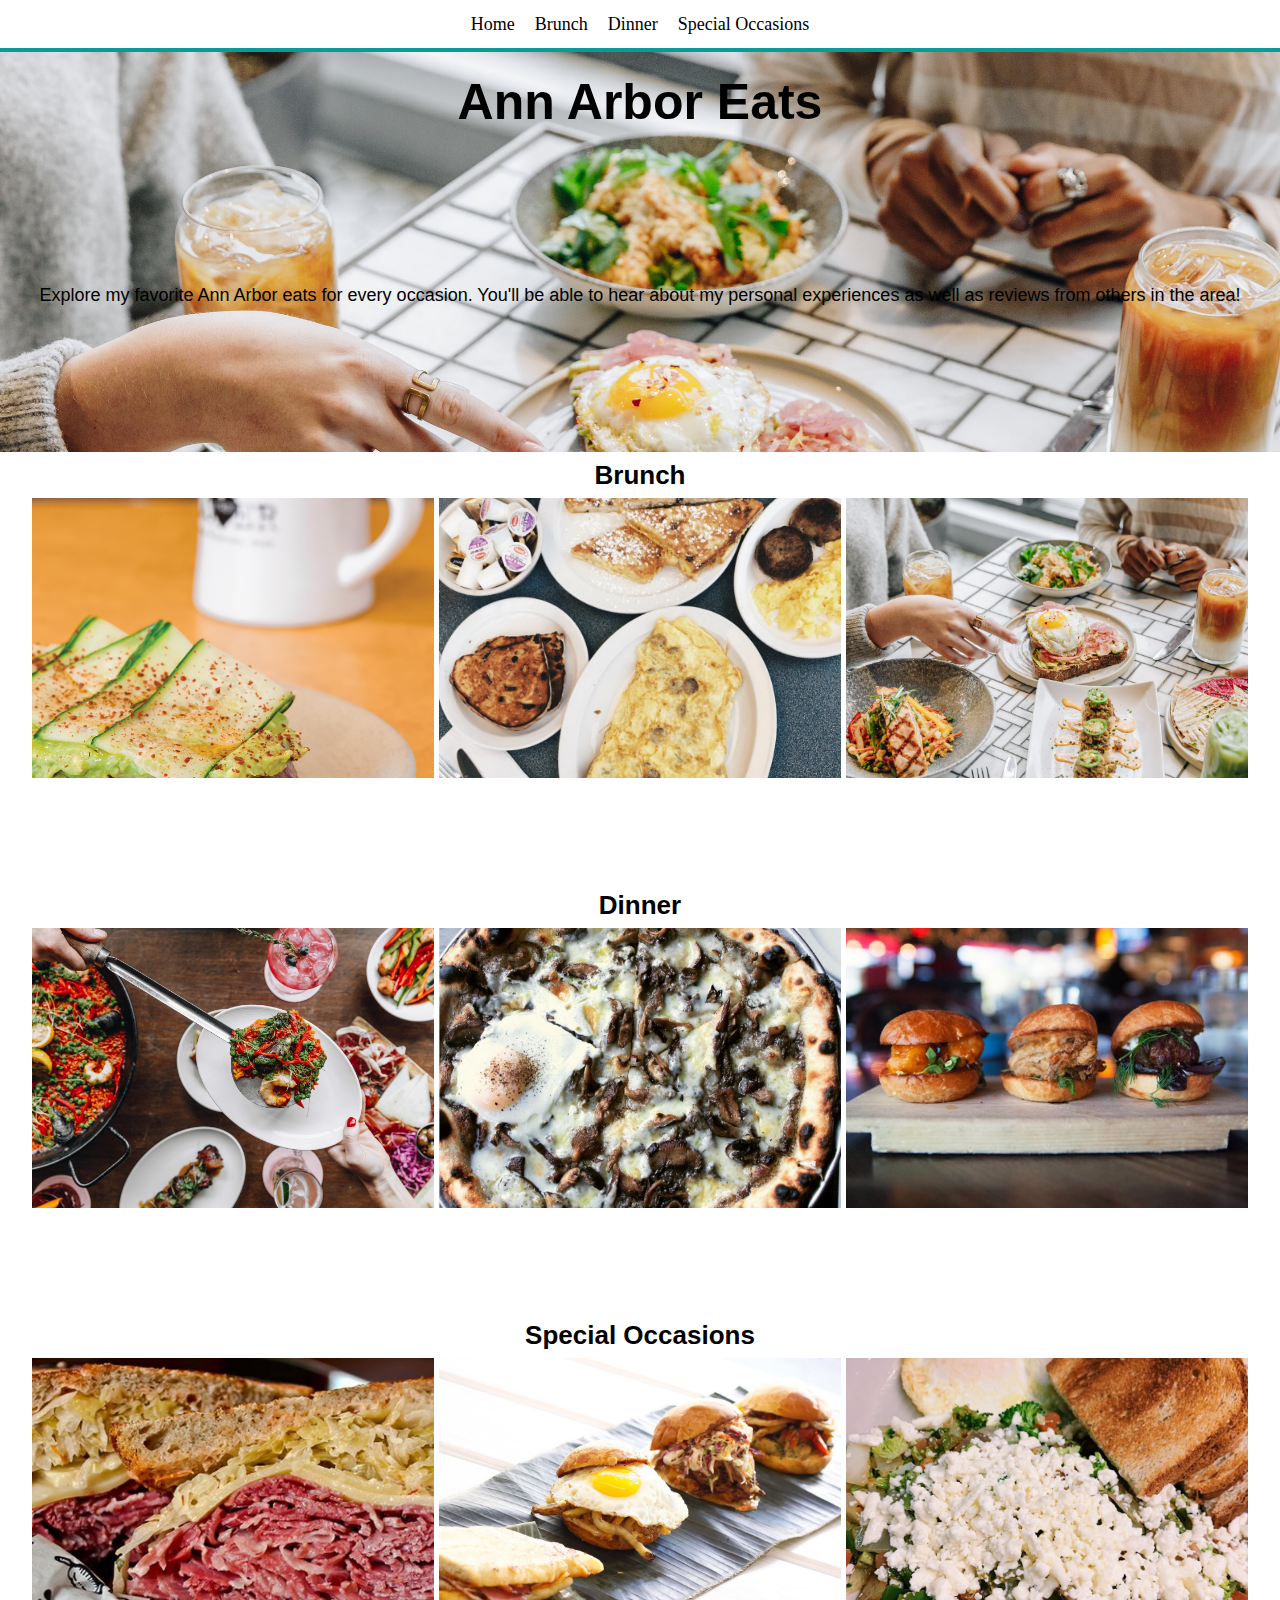
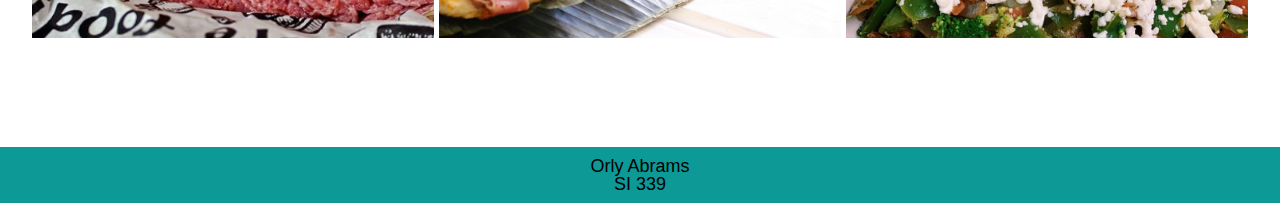
<file: index.html>
<!DOCTYPE html>
<html lang="en">
  <head>
    <meta charset="utf-8">
    <meta name="viewport" content="width=device-width, initial-scale=1.0">
    <link rel="stylesheet" type="text/css" href="css/html5reset.css">
    <link rel="stylesheet" type="text/css" href="css/style.css">
    <title>Ann Arbor Eats</title>
  </head>
  <body>
    <main>
    <a class = "skip" href="#skip">Skip to Main Content</a>
    <header>
      <nav>
        <ul class="nav_links">
          <li class="nav_item"><a href=index.html>Home</a></li>
          <li class="nav_item"><a href=brunch.html>Brunch</a></li>
          <li class="nav_item"><a href=dinner.html>Dinner</a></li>
          <li class="nav_item"><a href=specialoccasions.html>Special Occasions</a></li>
        </ul>
      </nav>
    </header>
    <main class="home" id="skip">
    <div class="top">
    <h1> Ann Arbor Eats</h1>
    <p> Explore my favorite Ann Arbor eats for every occasion. You'll be able to hear about my personal experiences as well as reviews from others in the area!</p>
  </div>
    <h2 id = "brunch">Brunch</h2>
      <div class="brunch">
        <img id="image1" src="images/avalon.jpg" alt="avocado toast"/>
        <img id="image2" src="images/angelos.jpg" alt="angelos"/>
        <!-- <img id="image3" src="images/juicykitchen.jpg" alt="juicy spread"/> -->
        <!-- <img id="image4" src="images/dimos.jpg" alt="bec bagel"/> -->
        <img id="image5" src="images/wilmas.jpg" alt="wilmas"/>
      </div>

    <h2 id = "dinner">Dinner</h2>
      <div class="dinner">
        <img id="image6" src="images/aventura.jpg" alt="aventura"/>
        <img id="image7" src="images/mani.jpg" alt="pizza"/>
        <img id="image8" src="images/mikette.jpg" alt="burgers"/>
        <!-- <img id="image9" src="images/slurping.jpg" alt="ramen"/> -->
        <!-- <img id="image10" src="images/savas.jpg" alt="savas"/> -->
      </div>

    <h2 id = "specialoccasions">Special Occasions</h2>
      <div class="specialoccasions">
        <img id="image11" src="images/zingermans.jpg" alt="sandwiches"/>
        <img id="image14" src="images/fritas.jpg" alt="frita"/>

        <img id="image12" src="images/fleetwood.jpg" alt="eggs"/>
        <!-- <img id="image13" src="images/chophouse.jpg" alt="lamb chop"/> -->
        <!-- <img id="image15" src="images/pacificrim.jpg" alt="asian fusion"/> -->
      </div>

    </main>

    <footer>
      <p>Orly Abrams <br/>
        SI 339</p>
    </footer>
    </body>
    </html>
</file>
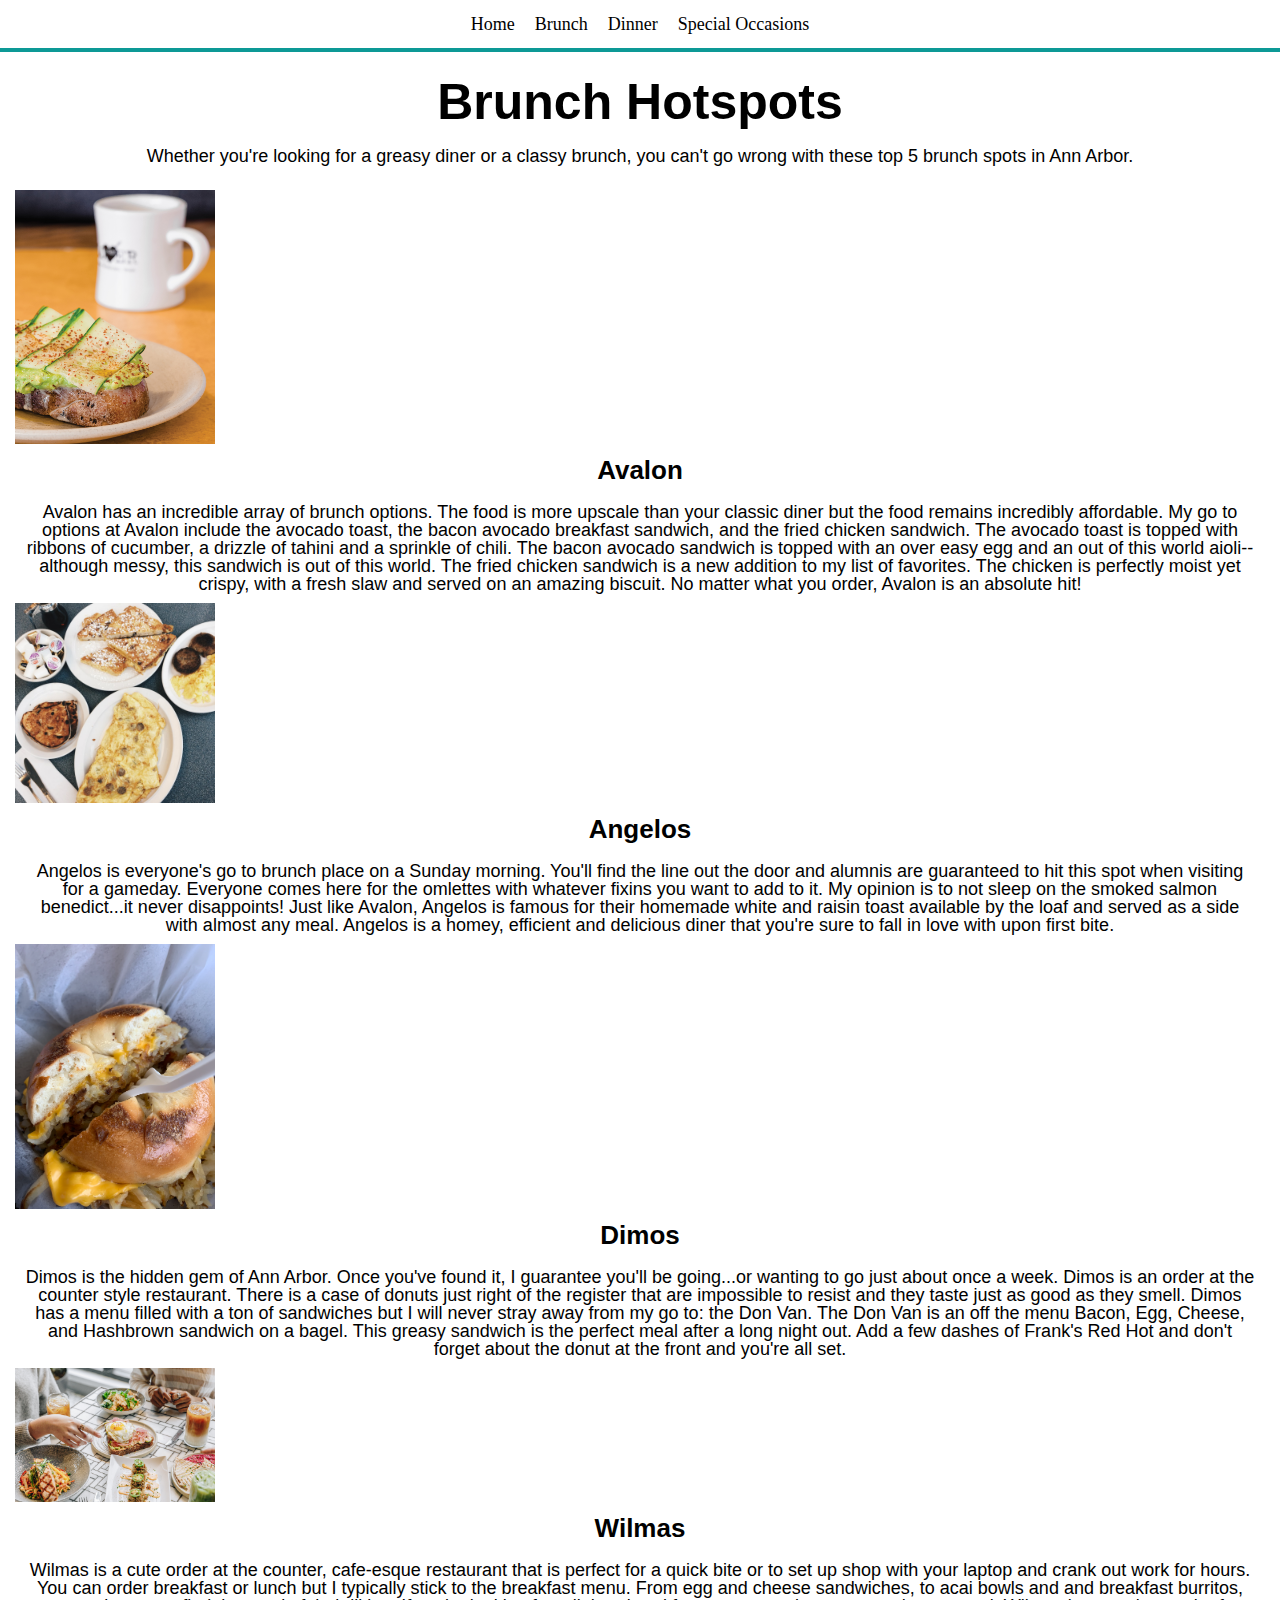
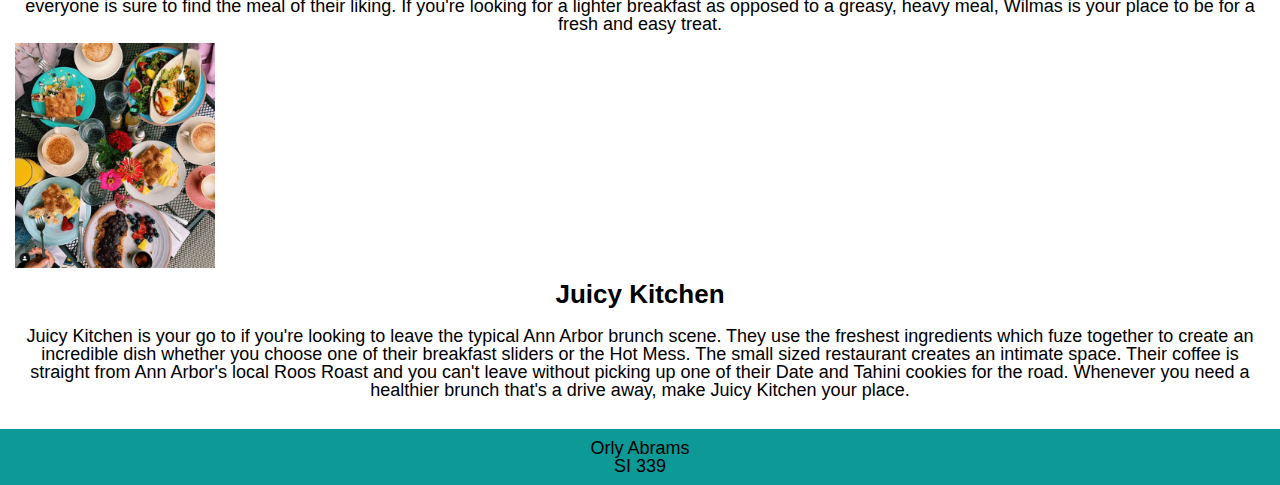
<file: brunch.html>
<!DOCTYPE html>
<html lang="en">
  <head>
    <meta charset="utf-8">
    <meta name="viewport" content="width=device-width, initial-scale=1.0">
    <link rel="stylesheet" type="text/css" href="css/html5reset.css">
    <link rel="stylesheet" type="text/css" href="css/style.css">
    <title>Ann Arbor Eats</title>
  </head>
  <body>
    <main>
    <a class = "skip" href="#skip">Skip to Main Content</a>
    <header>
      <nav>
        <ul class="nav_links">
          <li class="nav_item"><a href=index.html>Home</a></li>
          <li class="nav_item"><a href=brunch.html>Brunch</a></li>
          <li class="nav_item"><a href=dinner.html>Dinner</a></li>
          <li class="nav_item"><a href=specialoccasions.html>Special Occasions</a></li>
        </ul>
      </nav>
    </header>
    <main class="home" id="skip">
    <h1>Brunch Hotspots </h1>
    <p> Whether you're looking for a greasy diner or a classy brunch, you can't go wrong with these top 5 brunch spots in Ann Arbor. </p>
  <div class="container">

      <div class="avalon-image">
          <img id="image1" src="images/avalon.jpg" alt="avocado toast" width=200px/>
      </div>
      <div class="avalon text-block">
      <a id="avalon"></a>
      <h2>Avalon</h2>
      <p> Avalon has an incredible array of brunch options. The food is more upscale than your classic diner but the food remains incredibly affordable. My go to options at Avalon include the avocado toast, the bacon avocado breakfast sandwich, and the fried chicken sandwich. The avocado toast is topped with ribbons of cucumber, a drizzle of tahini and a sprinkle of chili. The bacon avocado sandwich is topped with an over easy egg and an out of this world aioli--although messy, this sandwich is out of this world. The fried chicken sandwich is a new addition to my list of favorites. The chicken is perfectly moist yet crispy, with a fresh slaw and served on an amazing biscuit. No matter what you order, Avalon is an absolute hit!</p>
    </div>

    <div class="angelos-image">
        <img id="image2" src="images/angelos.jpg" alt="angelos" width=200px/>
    </div>
    <div class="angelos text-block">
    <a id="angelos"></a>
    <h2>Angelos</h2>
    <p> Angelos is everyone's go to brunch place on a Sunday morning. You'll find the line out the door and alumnis are guaranteed to hit this spot when visiting for a gameday. Everyone comes here for the omlettes with whatever fixins you want to add to it. My opinion is to not sleep on the smoked salmon benedict...it never disappoints! Just like Avalon, Angelos is famous for their homemade white and raisin toast available by the loaf and served as a side with almost any meal. Angelos is a homey, efficient and delicious diner that you're sure to fall in love with upon first bite.</p>
  </div>

  <div class="dimos-image">
      <img id="image4" src="images/dimos.jpg" alt="bec bagel" width=200px/>
  </div>
  <div class="dimos text-block">
  <a id="dimos"></a>
  <h2>Dimos</h2>
  <p> Dimos is the hidden gem of Ann Arbor. Once you've found it, I guarantee you'll be going...or wanting to go just about once a week. Dimos is an order at the counter style restaurant. There is a case of donuts just right of the register that are impossible to resist and they taste just as good as they smell. Dimos has a menu filled with a ton of sandwiches but I will never stray away from my go to: the Don Van. The Don Van is an off the menu Bacon, Egg, Cheese, and Hashbrown sandwich on a bagel. This greasy sandwich is the perfect meal after a long night out. Add a few dashes of Frank's Red Hot and don't forget about the donut at the front and you're all set.</p>
</div>


<div class="wilmas-image">
    <img id="image5" src="images/wilmas.jpg" alt="wilmas" width=200px/>
</div>
<div class="wilmas text-block">
<a id="wilmas"></a>
<h2>Wilmas</h2>
<p> Wilmas is a cute order at the counter, cafe-esque restaurant that is perfect for a quick bite or to set up shop with your laptop and crank out work for hours. You can order breakfast or lunch but I typically stick to the breakfast menu. From egg and cheese sandwiches, to acai bowls and and breakfast burritos, everyone is sure to find the meal of their liking. If you're looking for a lighter breakfast as opposed to a greasy, heavy meal, Wilmas is your place to be for a fresh and easy treat.</p>
</div>

<div class="juicykitchen-image">
    <img id="image3" src="images/juicykitchen.jpg" alt="juicy spread" width=200px/>
</div>
<div class="juicykitchen text-block">
<a id="juicykitchen"></a>
<h2>Juicy Kitchen</h2>
<p> Juicy Kitchen is your go to if you're looking to leave the typical Ann Arbor brunch scene. They use the freshest ingredients which fuze together to create an incredible dish whether you choose  one of their breakfast sliders or the Hot Mess. The small sized restaurant creates an intimate space. Their coffee is straight from Ann Arbor's local Roos Roast and you can't leave without picking up one of their Date and Tahini cookies for the road. Whenever you need a healthier brunch that's a drive away, make Juicy Kitchen your place.</p>
</div>


  </div>
  </main>

  <footer>
    <p>Orly Abrams <br/>
      SI 339</p>
  </footer>
  </body>
  </html>
</file>
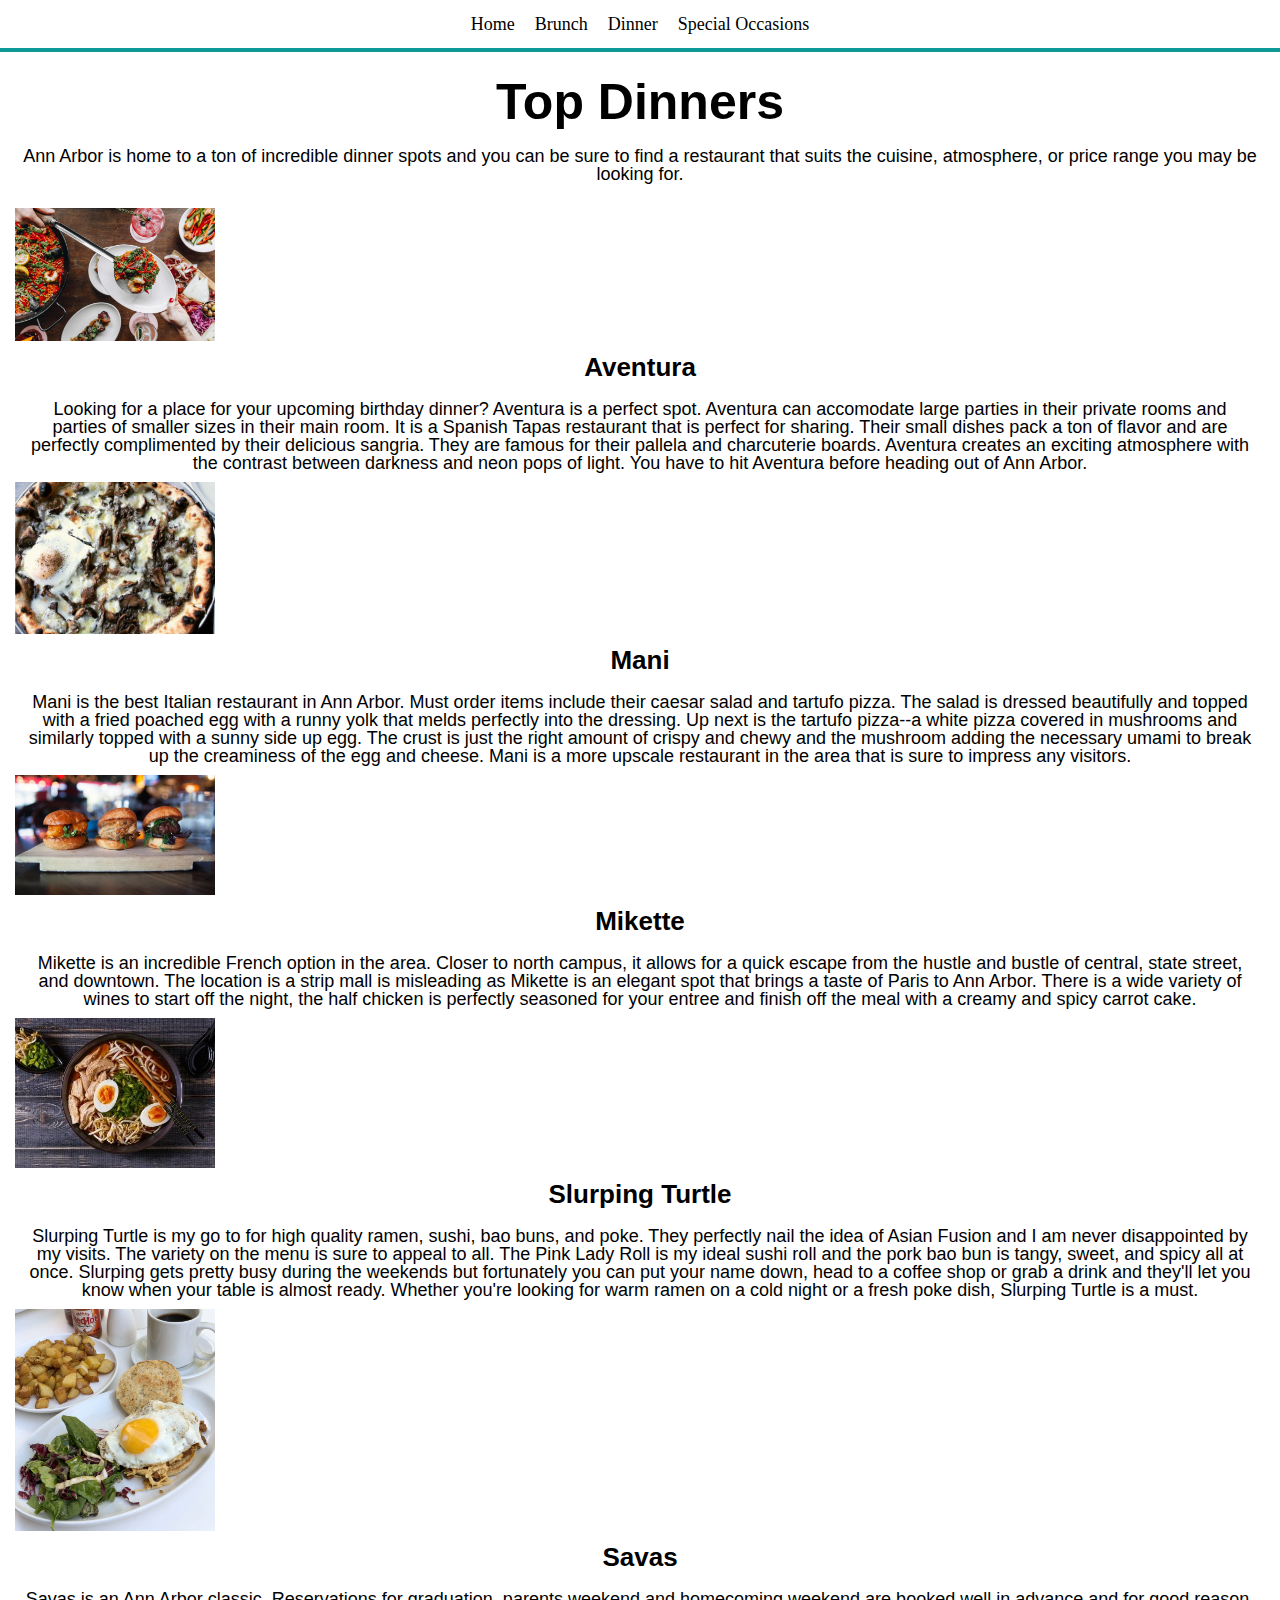
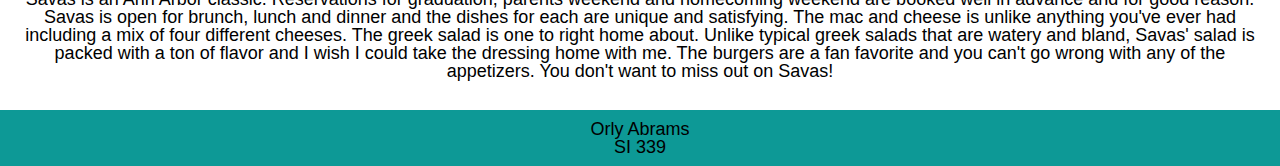
<file: dinner.html>
<!DOCTYPE html>
<html lang="en">
  <head>
    <meta charset="utf-8">
    <meta name="viewport" content="width=device-width, initial-scale=1.0">
    <link rel="stylesheet" type="text/css" href="css/html5reset.css">
    <link rel="stylesheet" type="text/css" href="css/style.css">
    <title>Ann Arbor Eats</title>
  </head>
  <body>
    <main>
    <a class = "skip" href="#skip">Skip to Main Content</a>
    <header>
      <nav>
        <ul class="nav_links">
          <li class="nav_item"><a href=index.html>Home</a></li>
          <li class="nav_item"><a href=brunch.html>Brunch</a></li>
          <li class="nav_item"><a href=dinner.html>Dinner</a></li>
          <li class="nav_item"><a href=specialoccasions.html>Special Occasions</a></li>
        </ul>
      </nav>
    </header>
    <main class="home" id="skip">
      <h1> Top Dinners </h1>
      <p> Ann Arbor is home to a ton of incredible dinner spots and you can be sure to find a restaurant that suits the cuisine, atmosphere, or price range you may be looking for.</p>
    <div class="container">

        <div class="aventura-image">
            <img id="image6" src="images/aventura.jpg" alt="aventura" width=200px/>
        </div>
        <div class="aventura text-block">
        <a id="aventura"></a>
        <h2>Aventura</h2>
        <p> Looking for a place for your upcoming birthday dinner? Aventura is a perfect spot. Aventura can accomodate large parties in their private rooms and parties of smaller sizes in their main room. It is a Spanish Tapas restaurant that is perfect for sharing. Their small dishes pack a ton of flavor and are perfectly complimented by their delicious sangria. They are famous for their pallela and charcuterie boards. Aventura creates an exciting atmosphere with the contrast between darkness and neon pops of light. You have to hit Aventura before heading out of Ann Arbor. </p>
      </div>

    <div class="mani-image">
        <img id="image7" src="images/mani.jpg" alt="pizza" width=200px/>
    </div>
    <div class="mani text-block">
    <a id="mani"></a>
    <h2>Mani</h2>
    <p>Mani is the best Italian restaurant in Ann Arbor. Must order items include their caesar salad and tartufo pizza. The salad is dressed beautifully and topped with a fried poached egg with a runny yolk that melds perfectly into the dressing. Up next is the tartufo pizza--a white pizza covered in mushrooms and similarly topped with a sunny side up egg. The crust is just the right amount of crispy and chewy and the mushroom adding the necessary umami to break up the creaminess of the egg and cheese. Mani is a more upscale restaurant in the area that is sure to impress any visitors.  </p>
  </div>

  <div class="mikette-image">
      <img id="image8" src="images/mikette.jpg" alt="burgers" width=200px/>
  </div>
  <div class="mikette text-block">
  <a id="mikette"></a>
  <h2>Mikette</h2>
  <p> Mikette is an incredible French option in the area. Closer to north campus, it allows for a quick escape from the hustle and bustle of central, state street, and downtown. The location is a strip mall is misleading as Mikette is an elegant spot that brings a taste of Paris to Ann Arbor. There is a wide variety of wines to start off the night, the half chicken is perfectly seasoned for your entree and finish off the meal with a creamy and spicy carrot cake.</p>
</div>


<div class="slurping-image">
    <img id="image9" src="images/slurping.jpg" alt="ramen" width=200px/>
</div>
<div class="slurping text-block">
<a id="slurping"></a>
<h2>Slurping Turtle</h2>
<p> Slurping Turtle is my go to for high quality ramen, sushi, bao buns, and poke. They perfectly nail the idea of Asian Fusion and I am never disappointed by my visits. The variety on the menu is sure to appeal to all. The Pink Lady Roll is my ideal sushi roll and the pork bao bun is tangy, sweet, and spicy all at once. Slurping gets pretty busy during the weekends but fortunately you can put your name down, head to a coffee shop or grab a drink and they'll let you know when your table is almost ready. Whether you're looking for warm ramen on a cold night or a fresh poke dish, Slurping Turtle is a must. </p>
</div>

<div class="savas-image">
    <img id="image10" src="images/savas.jpg" alt="savas" width=200px/>
</div>
<div class="savas text-block">
<a id="savas"></a>
<h2>Savas</h2>
<p> Savas is an Ann Arbor classic. Reservations for graduation, parents weekend and homecoming weekend are booked well in advance and for good reason. Savas is open for brunch, lunch and dinner and the dishes for each are unique and satisfying. The mac and cheese is unlike anything you've ever had including a mix of four different cheeses. The greek salad is one to right home about. Unlike typical greek salads that are watery and bland, Savas' salad is packed with a ton of flavor and I wish I could take the dressing home with me. The burgers are a fan favorite and you can't go wrong with any of the appetizers. You don't want to miss out on Savas!</p>
</div>


  </div>
  </main>

  <footer>
    <p>Orly Abrams <br/>
      SI 339</p>
  </footer>
  </body>
  </html>
</file>
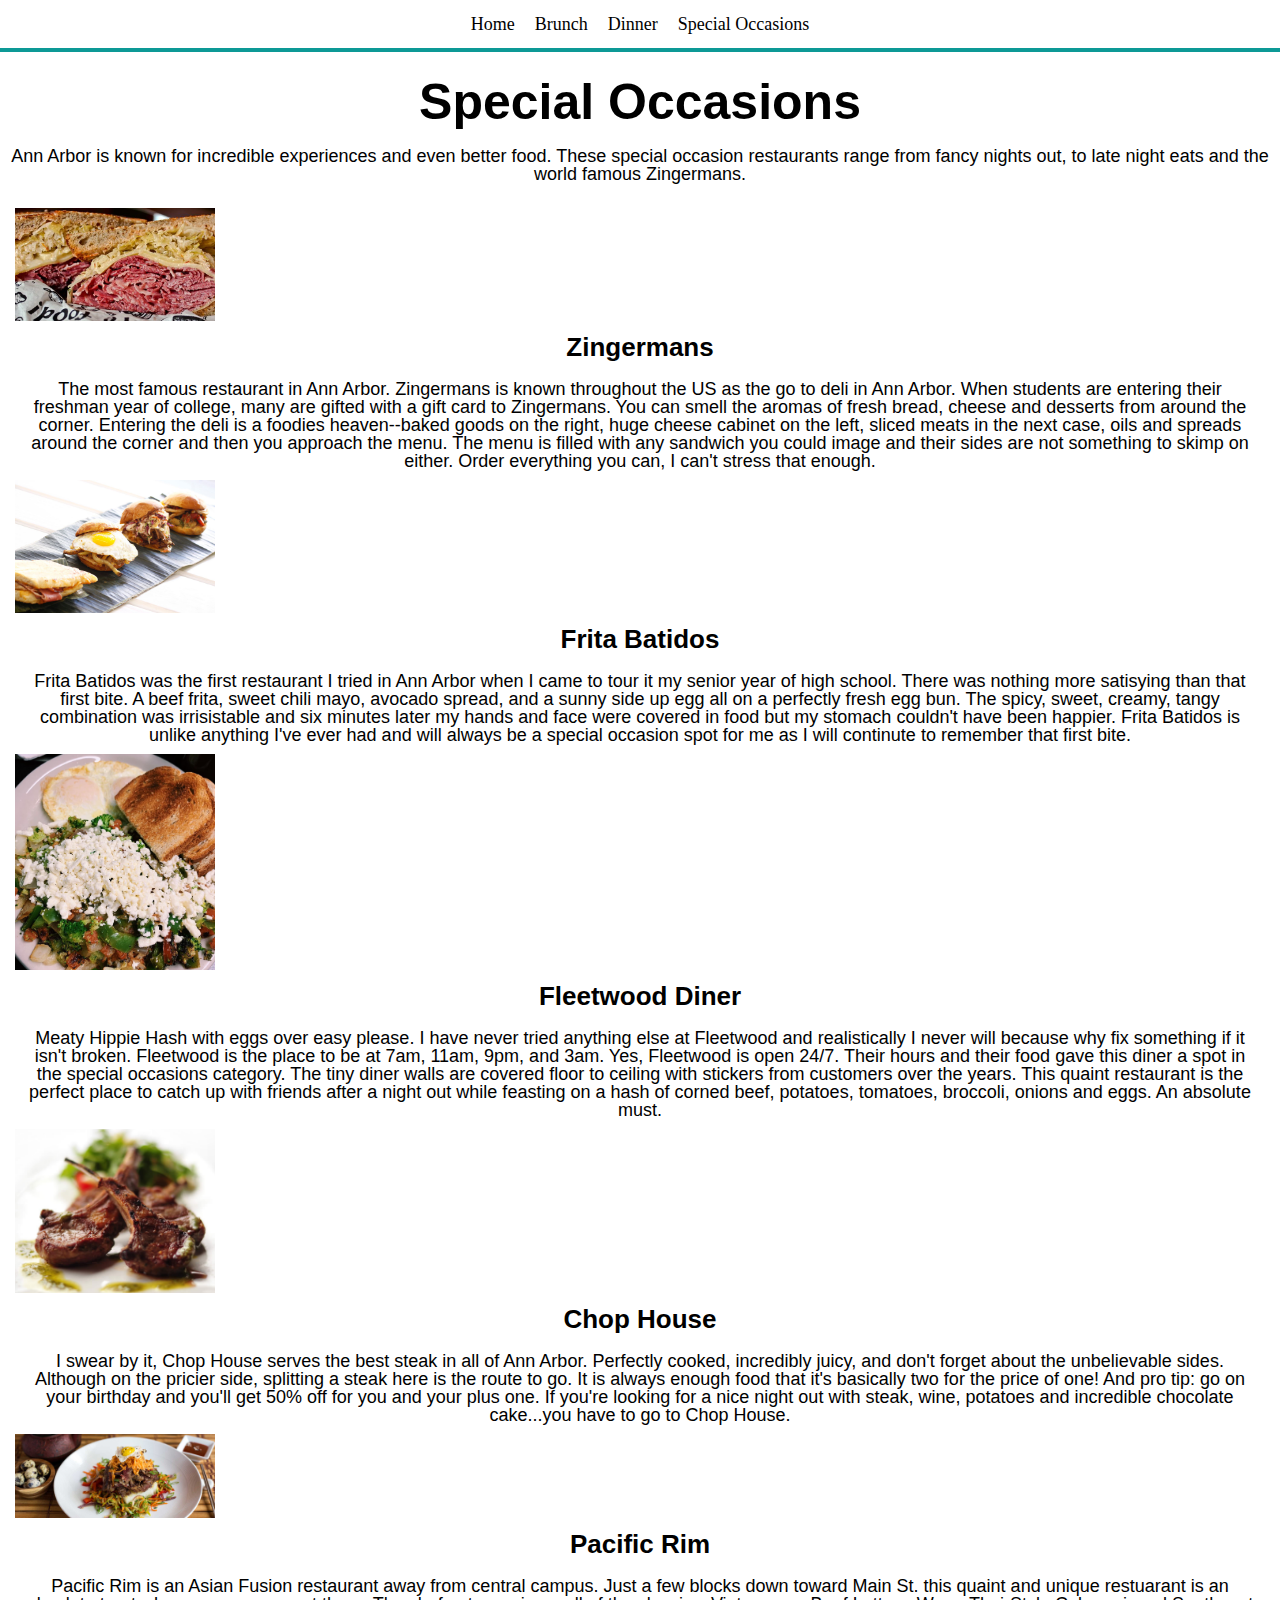
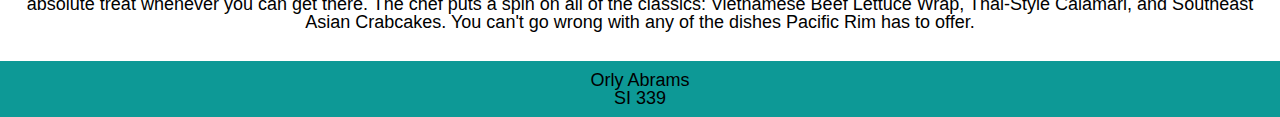
<file: specialoccasions.html>
<!DOCTYPE html>
<html lang="en">
  <head>
    <meta charset="utf-8">
    <meta name="viewport" content="width=device-width, initial-scale=1.0">
    <link rel="stylesheet" type="text/css" href="css/html5reset.css">
    <link rel="stylesheet" type="text/css" href="css/style.css">
    <title>Ann Arbor Eats</title>
  </head>
  <body>
    <main>
    <a class = "skip" href="#skip">Skip to Main Content</a>
    <header>
      <nav>
        <ul class="nav_links">
          <li class="nav_item"><a href=index.html>Home</a></li>
          <li class="nav_item"><a href=brunch.html>Brunch</a></li>
          <li class="nav_item"><a href=dinner.html>Dinner</a></li>
          <li class="nav_item"><a href=specialoccasions.html>Special Occasions</a></li>
        </ul>
      </nav>
    </header>
    <main class="home" id="skip">
    <h1> Special Occasions </h1>
    <p> Ann Arbor is known for incredible experiences and even better food. These special occasion restaurants range from fancy nights out, to late night eats and the world famous Zingermans.</p>
  <div class="container">

      <div class="zingermans-image">
          <img id="image11" src="images/zingermans.jpg" alt="sandwiches" width=200px/>
      </div>
      <div class="zingermans text-block">
      <a id="zingermans"></a>
      <h2>Zingermans</h2>
      <p> The most famous restaurant in Ann Arbor. Zingermans is known throughout the US as the go to deli in Ann Arbor. When students are entering their freshman year of college, many are gifted with a gift card to Zingermans. You can smell the aromas of fresh bread, cheese and desserts from around the corner. Entering the deli is a foodies heaven--baked goods on the right, huge cheese cabinet on the left, sliced meats in the next case, oils and spreads around the corner and then you approach the menu. The menu is filled with any sandwich you could image and their sides are not something to skimp on either. Order everything you can, I can't stress that enough. </p>
    </div>

    <div class="fritas-image">
        <img id="image14" src="images/fritas.jpg" alt="frita" width=200px/>
    </div>
    <div class="fritas text-block">
    <a id="fritas"></a>
    <h2>Frita Batidos</h2>
    <p> Frita Batidos was the first restaurant I tried in Ann Arbor when I came to tour it my senior year of high school. There was nothing more satisying than that first bite. A beef frita, sweet chili mayo, avocado spread, and a sunny side up egg all on a perfectly fresh egg bun. The spicy, sweet, creamy, tangy combination was irrisistable and six minutes later my hands and face were covered in food but my stomach couldn't have been happier. Frita Batidos is unlike anything I've ever had and will always be a special occasion spot for me as I will continute to remember that first bite. </p>
  </div>

  <div class="fleetwood-image">
      <img id="image12" src="images/fleetwood.jpg" alt="eggs" width=200px/>
  </div>
  <div class="fleetwood text-block">
  <a id="fleetwood"></a>
  <h2>Fleetwood Diner</h2>
  <p> Meaty Hippie Hash with eggs over easy please. I have never tried anything else at Fleetwood and realistically I never will because why fix something if it isn't broken. Fleetwood is the place to be at 7am, 11am, 9pm, and 3am. Yes, Fleetwood is open 24/7. Their hours and their food gave this diner a spot in the special occasions category. The tiny diner walls are covered floor to ceiling with stickers from customers over the years. This quaint restaurant is the perfect place to catch up with friends after a night out while feasting on a hash of corned beef, potatoes, tomatoes, broccoli, onions and eggs. An absolute must. </p>
</div>


<div class="chophouse-image">
    <img id="image13" src="images/chophouse.jpg" alt="lamb chop" width=200px/>
</div>
<div class="chophouse text-block">
<a id="chophouse"></a>
<h2>Chop House</h2>
<p> I swear by it, Chop House serves the best steak in all of Ann Arbor. Perfectly cooked, incredibly juicy, and don't forget about the unbelievable sides. Although on the pricier side, splitting a steak here is the route to go. It is always enough food that it's basically two for the price of one! And pro tip: go on your birthday and you'll get 50% off for you and your plus one. If you're looking for a nice night out with steak, wine, potatoes and incredible chocolate cake...you have to go to Chop House.</p>
</div>

<div class="pacificrim-image">
    <img id="image15" src="images/pacificrim.jpg" alt="asian fusion" width=200px/>
</div>
<div class="pacificrim text-block">
<a id="pacificrim"></a>
<h2>Pacific Rim</h2>
<p> Pacific Rim is an Asian Fusion restaurant away from central campus. Just a few blocks down toward Main St. this quaint and unique restuarant is an absolute treat whenever you can get there. The chef puts a spin on all of the classics: Vietnamese Beef Lettuce Wrap, Thai-Style Calamari, and Southeast Asian Crabcakes. You can't go wrong with any of the dishes Pacific Rim has to offer.</p>
</div>


  </div>
  </main>

  <footer>
    <p>Orly Abrams <br/>
      SI 339</p>
  </footer>
  </body>
  </html>
</file>
<file: css/style.css>
html{
    scroll-behavior: smooth;
}

body{
  background-color: white;
  font-size: 18px;
  margin: auto;
}

footer{
  background: #0d9996;
  color: black;
  width: 100%;
  margin: auto;
  margin-top:5px;
  position: absolute;
}

h1{
  font-size: 50px;
  line-height: 1;
  padding: 10px;
  padding-top: 25px;
  text-align: center;
  font-family: 'Avenir', sans-serif;
}

h2{
  font-size: 26px;
  line-height: 1;
  padding: 10px;
  text-align: center;
  font-family: 'Avenir', sans-serif;
}

p{
  font-family: 'Avenir', sans-serif;
  padding: 10px;
  text-align: center;
}

ol{
  padding: 30px;
  font-family: 'Avenir', sans-serif;
}
a.skip{
  background: white;
  left: 0;
  padding: 6px;
  position: absolute;
  top: -40px;
}

a.skip:focus{
  top:20px;
  color: black;
  text-decoration-style: solid;
}

*:focus{
  border: 2px solid black;
}

header{
  display: flex;
  flex-direction: column;
  align-items: center;
  background: #fff;
  border-bottom: 4px solid #0d9996;
  font-family: 'Avenir'
}

.nav_links{
  display: flex;
  flex-direction: column;
  list-style: none;
}

.nav_item a{
  color: black;
  text-decoration: none;
}

.nav_item a:hover, a:focus{
  color: #0d9996;
  text-decoration: underline;
  -webkit-text-decoration-style: dotted;
          text-decoration-style: dotted;
}


.container{
  padding: 15px;
}

.top{
  background-attachment: fixed;
  background-position: center;
  background-repeat: no-repeat;
  background-size: cover;
  align-self: center;
  color: black;
  height: 400px;
  background-image: url("../images/wilmas.jpg");
  display: grid;
  margin: auto;
  grid-column: 1 / span 3;
  grid-row: 2 / span 1;
}

.brunch, .dinner, .specialoccasions{
  display: grid;
  grid-row-gap: 15px;
  grid-column-gap: 5px;
  grid-template-columns: 1fr;
  grid-template-rows: repeat(3,350px);
  margin: auto;
  overflow: hidden;

}






@media screen and (min-width: 850px){
  header{
    display: flex;
    flex-direction: row;
    justify-content: space-around;

  }

  .nav_links{
    display: flex;
    flex-direction: row;
    padding: 15px;

  }

  .nav_item a{
    padding: 10px;
  }


  .dinner{
    display: grid;
    grid-column-gap: 5px;
    grid-template-columns: 1fr 1fr 1fr;
    grid-template-rows: 350px;
    margin: auto;
    width: 95vw;
    height: 30vw;

  }

  .brunch{
    display: grid;
    grid-column-gap: 5px;
    grid-template-columns: 1fr 1fr 1fr;
    grid-template-rows: 350px;
    margin: auto;
    width: 95vw;
    height: 30vw;

  }

  .specialoccasions{
    display: grid;
    grid-column-gap: 5px;
    grid-template-columns: 1fr 1fr 1fr;
    grid-template-rows: 350px;
    margin: auto;
    width: 95vw;
    height: 30vw;

  }


  .brunch, .dinner, .specialoccasions div{
    overflow: hidden;

  }

  .brunch>img {
  object-fit: cover;
  width: 100%;
  height: 80%;
}

  .dinner>img {
  object-fit: cover;
  width: 100%;
  height: 80%;
  }

  .specialoccasions>img {
  object-fit: cover;
  width: 100%;
  height: 80%;
}
</file>
